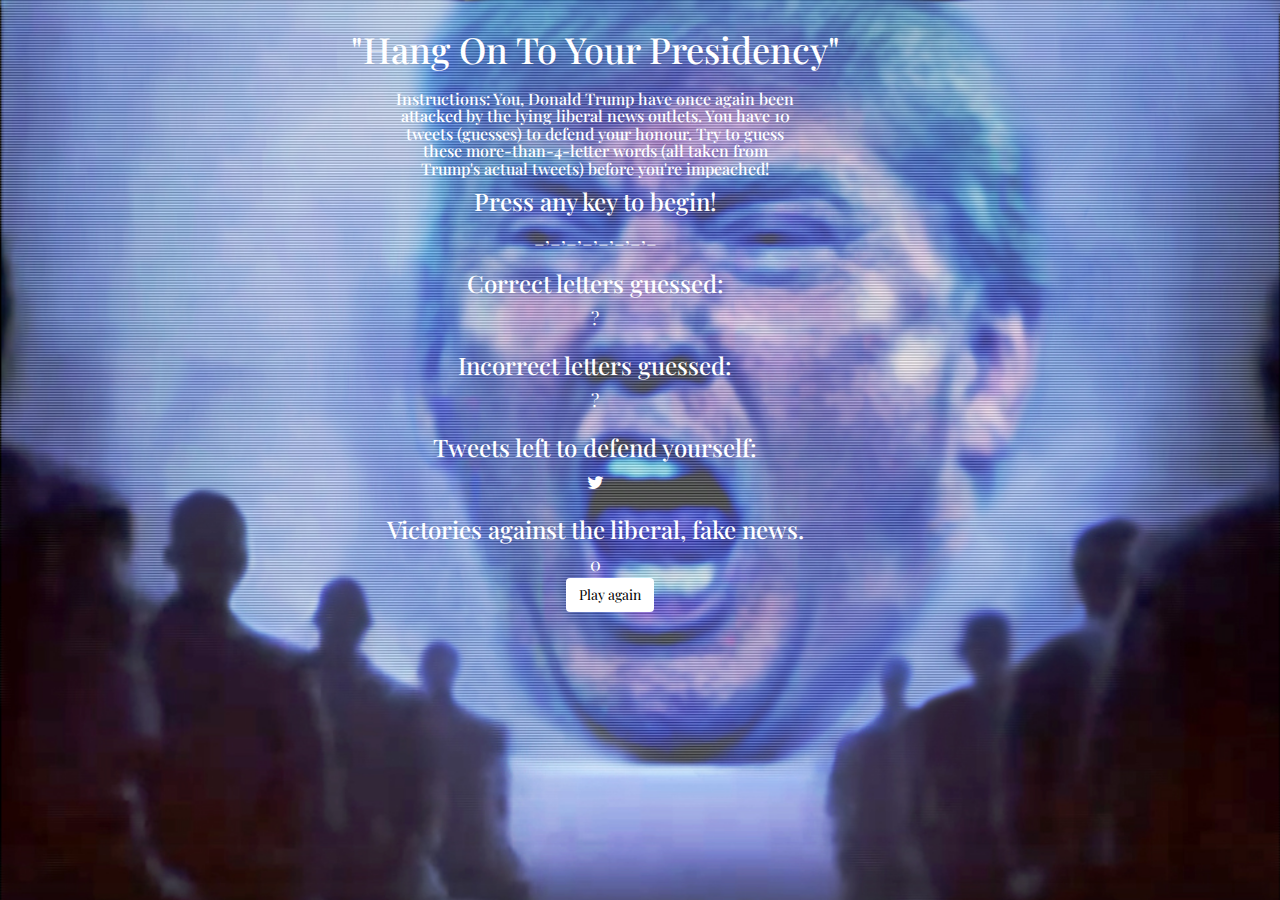
<file: index.html>
<!DOCTYPE html>
<html lang="en-us">
<head>
  <meta charset="utf-8">
  <meta name="viewport" content="width=device-width, initial-scale=1">
  <title>Hangman!!</title>

  <!-- Latest compiled and minified CSS -->
<link rel="stylesheet" href="https://maxcdn.bootstrapcdn.com/bootstrap/3.3.7/css/bootstrap.min.css" integrity="sha384-BVYiiSIFeK1dGmJRAkycuHAHRg32OmUcww7on3RYdg4Va+PmSTsz/K68vbdEjh4u" crossorigin="anonymous">

<link rel="stylesheet" href="https://maxcdn.bootstrapcdn.com/font-awesome/4.4.0/css/font-awesome.min.css">

<link rel="stylesheet" href="assets/css/style.css">

<link rel="stylesheet" href="assets/css/style.css">

<link href="https://fonts.googleapis.com/css?family=Playfair+Display" rel="stylesheet">

<script src="assets/javascript/game.js" type="text/javascript"></script>
</head>

<body onload = "startGame()">



  <header id="impeach"> 

  <h1 id="impeached-alert">YOU'VE BEEN IMPEACHED</h1>
  <h3>
    looks like your tiny hands couldn't type fast enough. Better luck next time! Press 'play again' to try it again!
  </h3>


  </header>

  <div class = "container">

    <div class="wrapper">
     <h1>"Hang On To Your Presidency"</h1>
    <div class="instructions"> 
     <h4>Instructions: You, Donald Trump have once again been attacked by the lying liberal news outlets. You have 10 tweets (guesses) to defend your honour. Try to guess these more-than-4-letter words (all taken from Trump's actual tweets) before you're impeached!</h4>
    </div>
      <h2>Press any key to begin!</h2>
      <p> </p>
  </div>

  <div class="wrapper">
      <div id="blanks">
       <p id="placeholder-word">?</p>
    
    </div>
     <div>
      <h3>Correct letters guessed:</h3>
      <span id="right-guesses">?</span>
    </div>

     <div>

      <h3>Incorrect letters guessed:</h3>
      <span id="wrong-guesses">?</span>

    </div>

     <div id="guesses-remaining">
        
       <h3 id="guessesLeft">Tweets left to defend yourself:</h3>
       <i class="fa fa-twitter" aria-hidden="true"></i>
       <span id="guesses-remaining-count"></span>
    
    </div>

     <div id="wins">
        
       <h3 id = "victories">Victories against the liberal, fake news.</h3>
       <span id= "win-count" ></span>
    
    </div> 

    <div class = "container">
        <button type="button" class="btn btn-secondary"  id="reset">Play again</button>
    </div>

  </div>
</div>

</body>
</html>
</file>
<file: assets/css/style.css>
.wrappper{
  
  width:100%;
  margin:0 auto;
  background-color: transparent;

}
body {
	max-width: 960px;
	background-image: url("../images/big_brother_trump.jpg");
	background-size: cover;
	font-family: 'Playfair Display', serif;
	color:white;
	height:100%;
	text-align:center;
	font-size:18px;
	margin:10px;
}

h1{
	font-size: 36px;
}

h2{
	font-size:24px;
	margin: 0 auto;
}

.instructions{
	display: flex;
    justify-content: center;
}
h4{
	font-size: 16px;
	width:400px;
}

body.won-game{
	background-image: url("../images/putin_trump.jpg");
	background-size: cover;
}
body.lost-game{
	background-image: url("../images/tiny_hands.png"); ;
	background-size: cover;
}

#reset{
	background-color: white;
	color: black;
	margin:0 auto;
}

#impeach{
	font-weight: bold;
	font-size: 85px;
	text-align:center;
	background-color: tomato;
	width: 100%;
	height: 300px;
	margin: 0 auto;
    flex-direction: column;
    align-items: center;
    padding: 65px;
	display: none;
}
</file>
